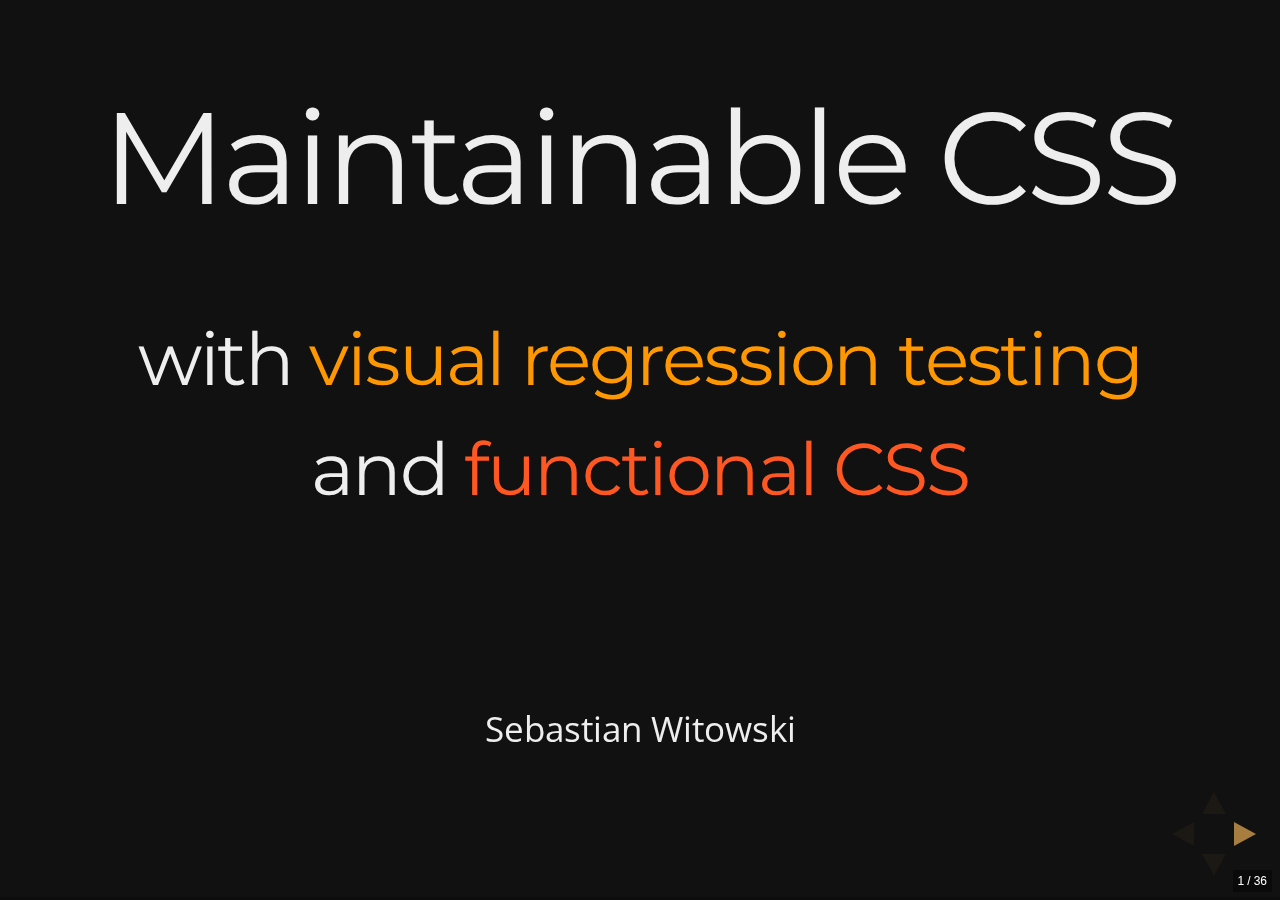
<file: index.html>
<!doctype html>
<html>
    <head>
        <meta charset="utf-8">
        <meta name="viewport" content="width=device-width, initial-scale=1.0, maximum-scale=1.0, user-scalable=no">

        <title>Functional CSS</title>
        <meta name="description" content="Presentation about functional CSS">
        <meta name="author" content="Sebastian Witowski">


        <link rel="stylesheet" href="css/reveal.css">
        <!-- Reveal.js theme -->
        <link rel="stylesheet" href="css/theme/night.css">
        <!-- Add font awesome for icons -->
        <link rel="stylesheet" href="css/font-awesome.min.css">
        <!-- Custom CSS rules -->
        <link rel="stylesheet" href="css/custom.css">

        <!-- Theme used for syntax highlighting of code -->
        <link rel="stylesheet" href="lib/css/zenburn.css">

        <!-- Printing and PDF exports -->
        <script>
            var link = document.createElement( 'link' );
            link.rel = 'stylesheet';
            link.type = 'text/css';
            link.href = window.location.search.match( /print-pdf/gi ) ? 'css/print/pdf.css' : 'css/print/paper.css';
            document.getElementsByTagName( 'head' )[0].appendChild( link );
        </script>
    </head>
    <body>
        <div class="reveal">
            <div class="slides">
                <section>
                    <h1>Maintainable CSS</h1>
                    <br>
                    <h2 class="lh-150">with <span class="orange">visual regression testing</span><br>
                        and <span class="deep-orange">functional CSS</span></h2>
                    <br>
                    <br>
                    <br>
                    <p>Sebastian Witowski</p>
                </section>
                <section>
                    <section>
                        <h2>Problems of CSS</h2>
                        <br>
                        <br>
                        <ul class="f2">
                            <li class="pb2 tc fragment">
                                <span class="red b">Cascading</span> <span class="green">Style Sheets</span>
                            </li>
                            <li class="pb2 tc fragment">Hard to maintain large files<br>(fighting specificity with <span class="red">IDs</span> and <span class="red">!important</span>)</li>
                            <li class="tc fragment">Duplicated and unused code</li>
                        </ul>
                    </section>
                    <section>
                        <h2>Duplicated CSS</h2>
                        <br>
                        <br>
                        <pre><code class="html" data-trim>
<div class="menu">...</div>
...
<div class="navigation">...</div>
                        </code></pre>
                        <br>
                        <pre><code class="css" data-trim data-noescape>
.header2 {
    font-size: 24px;
}

...

h2 {
    font-size: 24px;
}
                        </code></pre>
                    </section>
                    <section>
                        <h2>Unused CSS</h2>
                        <br>
                        <br>
                        <pre><code class="css" data-trim data-noescape>
.menu {
    font-size: 16px;
}

...

# Chained selectors and cascading
.menu ul li.active {
    font-size: 2em;
}
                        </code></pre>
                    </section>
                </section>
                <section>
                    <h3>CSS is hard to refactor</h3>
                    <br>
                    <img src="./img/refactoring-css.gif" alt="Refactoring CSS doesn't always work well">
                </section>
                <section>
                    <h2>How can we solve this problem?</h2>
                </section>
                <section>
                    <section>
                        <h2>We can write tests for CSS<h2>
                        <img class="fragment" src="./img/css-tests.jpg" alt="Tests for CSS?">
                    </section>
                    <section>
                        <h2>Find 5 differences...<h2>
                        <img src="./img/5-differences.jpg" alt="Find 5 differences game">
                    </section>
                    <section>
                        <h2>...100 times<h2>
                        <img class="png" src="./img/5-differences-multiple.png" alt="Find 5 differences game">
                    </section>
                    <section>
                        <h2>Visual regression test</h2>
                        <br>
                        <img class='fragment' src="./img/visual-regression.png">
                    </section>
                    <section>
                        <h3>
                            <a href="https://github.com/Huddle/PhantomCSS">PhantomCSS <i class="fa fa-external-link fs-08" aria-hidden="true"></i>
                            </a>
                        </h3>
                        <img src="./img/phantom-css.png">
                    </section>
                    <section>
                        <h3>
                            <a href="https://github.com/wearefriday/spectre">spectre <i class="fa fa-external-link fs-08" aria-hidden="true"></i>
                            </a>
                        </h3>
                        <img src="./img/spectre.png">
                    </section>
                    <section>
                        <h3>
                            <a href="https://percy.io/">percy.io <i class="fa fa-external-link fs-08" aria-hidden="true"></i>
                            </a>
                        </h3>
                        <img src="./img/percy.png">
                    </section>
                    <section>
                    <h2>Other tools</h2>
                    <br>
                    <br>
                        <ul class="f2">
                            <li class="pb1">
                                <a href="https://needle.readthedocs.io">Needle (for Python) <i class="fa fa-external-link fs-08" aria-hidden="true"></i></a>
                            </li>
                            <li>
                                <a href="https://github.com/bslatkin/dpxdt">dpxdt (for Python) <i class="fa fa-external-link fs-08" aria-hidden="true"></i></a>
                            </li>
                        </ul>
                    </section>
                </section>
                <section>
                    <h3>Challenges of visual regression testing:</h3>
                    <br>
                    <br>
                    <ul class='tc f2'>
                        <li class="pb2"><span class="red b">Dynamic content</span><br>(changing number or random blog post)<br><br></li>
                        <li><span class="red b">Sharing tests with your team</span><br>(different OS, different graphic card, different configuration)</li>
                    </ul>
                </section>
                <section>
                    <section>
                        <h2>Writing maintainable CSS</h2>
                        <br>
                        <br>
                        <ul class="f2 tc">
                            <li class="pb2 b">OOCSS</li>
                            <li class="pb2 b">BEM</li>
                            <li class="pb2 b">SMACSS</li>
                        </ul>
                    </section>
                    <section>
                        <h2>Object Oriented CSS</h2>
                        <br>
                        <h3>1. Separate style from structure</h3>
                        <pre><code class="css" data-trim data-noescape>
.button {
    width: ...;
    height: ...;
    overflow: ...;
}

...

.alert {
    border: ...;
    background: ...;
    color: ...;
}
                        </code></pre>
                    </section>
                    <section>
                        <h2>Object Oriented CSS</h2>
                        <br>
                        <h3>2. Separate content from container</h3>
                        <pre><code class="css" data-trim data-noescape>
// BAD
.sidebar h3 {
    font-family: ...;
    font-size: ...;
}

// GOOD
.fancy-header {
    font-family: ...;
    font-size: ...;
}
                        </code></pre>
                    </section>
                    <section>
                        <h2>Block, Element, Modifier</h2>
                        <br>
                        <img src="./img/bem.jpg">
                    </section>
                    <section>
                        <h2>Scalable and Modular Architecture for CSS (SMACSS)</h2>
                        <br>
                        <ul class="tc f2">
                            <li>Base</li>
                            <li>Layout</li>
                            <li>Module</li>
                            <li>State</li>
                            <li>Theme</li>
                        </ul>
                    </section>
                </section>
                <section>
                    <h2>Functional CSS</h2>
                </section>
                <section>
                    <section>
                        <img src="./img/functional-cat.png">
                        <br>
                        <pre class="fragment"><code class="html" data-trim>
<article class="br2 ba dark-gray b--black-10 mv4 w-100 w-50-m w-25-l mw5 center">
  <img src="http://placekitten.com/g/600/300" class="db w-100 br2 br--top">
  <div class="pa2 ph3-ns pb3-ns">
    <div class="dt w-100 mt1">
      <div class="dtc">
        <h1 class="f5 f4-ns mv0">Cat</h1>
      </div>
      <div class="dtc tr">
        <h2 class="f5 mv0">$1,000</h2>
      </div>
    </div>
    <p class="f6 lh-copy measure mt2 mid-gray">...</p>
  </div>
</article>
                        </code></pre>
                    </section>
                    <section>
                        <pre style="height:620px"><code class="css" style='min-height:100%;' data-trim data-noescape>
.ba { border-style: solid; border-width: 1px; }
.b--black-10 { border-color: rgba(0, 0, 0, .1); }
.br2 { border-radius: .25rem; }
.br--top { border-bottom-left-radius: 0; border-bottom-right-radius: 0; }
.db { display: block; }
.dt { display: table; }
.dtc { display: table-cell; }
.lh-copy { line-height: 1.6; }
.mw5 { max-width: 16rem; }
.w-100 { width: 100%; }
.dark-gray { color: #333; }
.mid-gray { color: #555; }
.pa2 { padding: .5rem; }
.mt1 { margin-top: .25rem; }
.mt2 { margin-top: .5rem; }
.mv0 { margin-top: 0; margin-bottom: 0; }
.mv4 { margin-top: 2rem; margin-bottom: 2rem; }
.tr { text-align: right; }
.f5 { font-size: 1rem; }
.f6 { font-size: .875rem; }
.measure { max-width: 30em; }
.center { margin-right: auto; margin-left: auto; }

@media screen and (min-width: 30em) {
  .pb3-ns { padding-bottom: 1rem; }
  .ph3-ns { padding-left: 1rem; padding-right: 1rem; }
  .f4-ns { font-size: 1.25rem; } }
@media screen and (min-width: 30em) and (max-width: 60em) {
  .w-50-m { width: 50%; } }
@media screen and (min-width: 60em) {
  .w-25-l { width: 25%; } }
                        </code></pre>
                    </section>
                    <section>
                        <img src="./img/functional-cat.png">
                        <br>
                        <pre><code class="html" data-trim>
<p class="f6">...</p>
                        </code></pre>
                        <p class="f1">&#8595;</p>
                        <pre><code class="html" data-trim>
<p class="f5">...</p>
                        </code></pre>
                    </section>
                </section>
                <section>
                    <h2>Functional CSS is:</h2>
                    <br>
                    <br>
                    <ul class="tc f2">
                        <li class="pb2 fragment">Pure (no side effects)</li>
                        <li class="pb2 fragment">Composable</li>
                        <li class="pb2 fragment">Immutable</li>
                        <li class="fragment">Transparent (rem vs em)</li>
                    </ul>
                </section>
                <section>
                    <h2>Frameworks</h2>
                    <br>
                    <br>
                    <ul class="tc f2">
                        <li class="pb2"><a href="http://tachyons.io/">Tachyons <i class="fa fa-external-link fs-08" aria-hidden="true"></i>
                            </a></li>
                        <li><a href="http://basscss.com/">Basscss <i class="fa fa-external-link fs-08" aria-hidden="true"></i>
                            </a></li>
                    </ul>
                </section>
                <section>
                    <section>
                        <h2>The good parts</h2>
                        <br>
                        <ul class="tc f2">
                            <li class="pb2 fragment">Modifying existing styling is easier</li>
                            <li class="pb2 fragment">No more wrestling with the specificity</li>
                            <li class="pb2 fragment">Very easy to add themes</li>
                            <li class="pb2 fragment">Coding is faster</li>
                            <li class="pb2 fragment">Encourages HTML components<br>(<a href="http://tachyons.io/components/">Tachyons components <i class="fa fa-external-link fs-08" aria-hidden="true"></i></a>)</li>
                            <li class="pb2 fragment">Encourages design consistency</li>
                            <li class="pb2 fragment">Cache-friendly</li>
                            <li class="pb2 fragment">Faster websites</li>
                        </ul>
                    </section>
                    <section>
                        <h2>The bad parts</h2>
                        <br>
                        <br>
                        <ul class="tc f2">
                            <li>"It's just replacing duplicated CSS rules with duplicated CSS classes!"</li>
                        </ul>
                    </section>
                    <section>
                        <pre style="height:600px"><code class="css" style='min-height:100%;' data-trim data-noescape>
.table-list-triage {
    display: none;
}
.triage-mode .table-list-non-triage, .triage-mode .table-list-filters {
    display: none;
}
.boxed-group-list>li.approved .btn-sm, .boxed-group-list>li.rejected .btn-sm {
    display: none;
}
.repo-list .participation-graph.disabled {
    display: none;
}
.payment-methods .selected-payment-method {
    display: none;
}
.payment-methods.paypal-logged-in .paypal-sign-in {
    display: none;
}
.payment-methods.has-paypal-account .paypal-sign-in {
    display: none;
}
.currency-container .local-currency, .currency-container .local-currency-block {
    display: none;
}
.currency-container.open .default-currency {
    display: none;
}
.plan-chooser-repo-menu .price-label {
    display: none;
}
                        </code></pre>
                    </section>
                    <section>
                        <pre><code class="html" data-trim>
<p class="dn ...">...</p>
<div class="dn ...">...</div>
<li class="dn ...">...</li>
<div class="dn ...">...</div>
<span class="dn ...">...</span>
<article class="dn ...">...</article>
                        </code></pre>
                    </section>
                    <section>
                        <h3>The bad parts</h3>
                        <br>
                        <br>
                        <ul class="tc f2">
                            <li class="pb3">"It's just replacing duplicated CSS rules with duplicated CSS classes!"</li>
                            <li class="pb3">Updating existing components can be a pain</li>
                            <li>Won't work with non-functional frameworks</li>
                        </ul>
                    </section>
                </section>
                <section>
                    <section>
                        <h3>No more writing CSS?</h3>
                        <br>
                        <br>
                        <pre class="fragment"><code class="css" data-trim data-noescape>
.pixel-perfect-button {
    font-size: 18px;
    margin: 47px;
    padding-top: 153px;
}
                        </code></pre>
                    </section>
                    <section>
                        <h3>It's ok to write CSS</h3>
                        <br>
                        <br>
                        <pre><code class="css" data-trim data-noescape>
.modal {
    position: fixed;
    top: 50%;
    left: 50%;
    -webkit-transform: translate(-50%,-50%);
    -ms-transform: translate(-50%,-50%);
    transform: translate(-50%,-50%);
    *width: 600px;
    *margin-left: -300px;
    *top: 50px;
}
                        </code></pre>
                    </section>
                </section>
                <section>
                    <section>
                        <h2>Functional CSS is not a silver bullet</h2>
                    </section>
                    <section>
                        <h2>CSS bloat vs HTML bloat</h2>
                        <br>
                        <br>
                        <pre><code class="html" data-trim>
<div class="sidebar">...</div>
                        </code></pre>
                        <p class="fs2 b">+</p>
                        <pre><code class="css" data-trim data-noescape>
sidebar {
    float: left;
    margin-right: 10px;
    width: 25%;
}
                        </code></pre>

                        <p class="fs2 b">vs.</p>
                        <pre><code class="html" data-trim>
<div class="float-left margin-right-1 width-25">...</div>
                        </code></pre>
                    as</section>
                </section>
                <section>
                    <h1>Thank you</h1>
                    <br>
                    <br>
                    <br>
                    <br>
                    <h3>Questions?</h3>
                </section>
            </div>
        </div>

        <script src="lib/js/head.min.js"></script>
        <script src="js/reveal.js"></script>

        <script>
            // More info https://github.com/hakimel/reveal.js#configuration
            Reveal.initialize({
                history: true,
                // Display the page number of the current slide
                slideNumber: 'c/t',
                // Transition style
                transition: 'fade', // none/fade/slide/convex/concave/zoom

                // More info https://github.com/hakimel/reveal.js#dependencies
                dependencies: [
                    { src: 'plugin/markdown/marked.js' },
                    { src: 'plugin/markdown/markdown.js' },
                    { src: 'plugin/notes/notes.js', async: true },
                    { src: 'plugin/highlight/highlight.js', async: true, callback: function() { hljs.initHighlightingOnLoad(); } }
                ]
            });
        </script>
    </body>
</html>
</file>
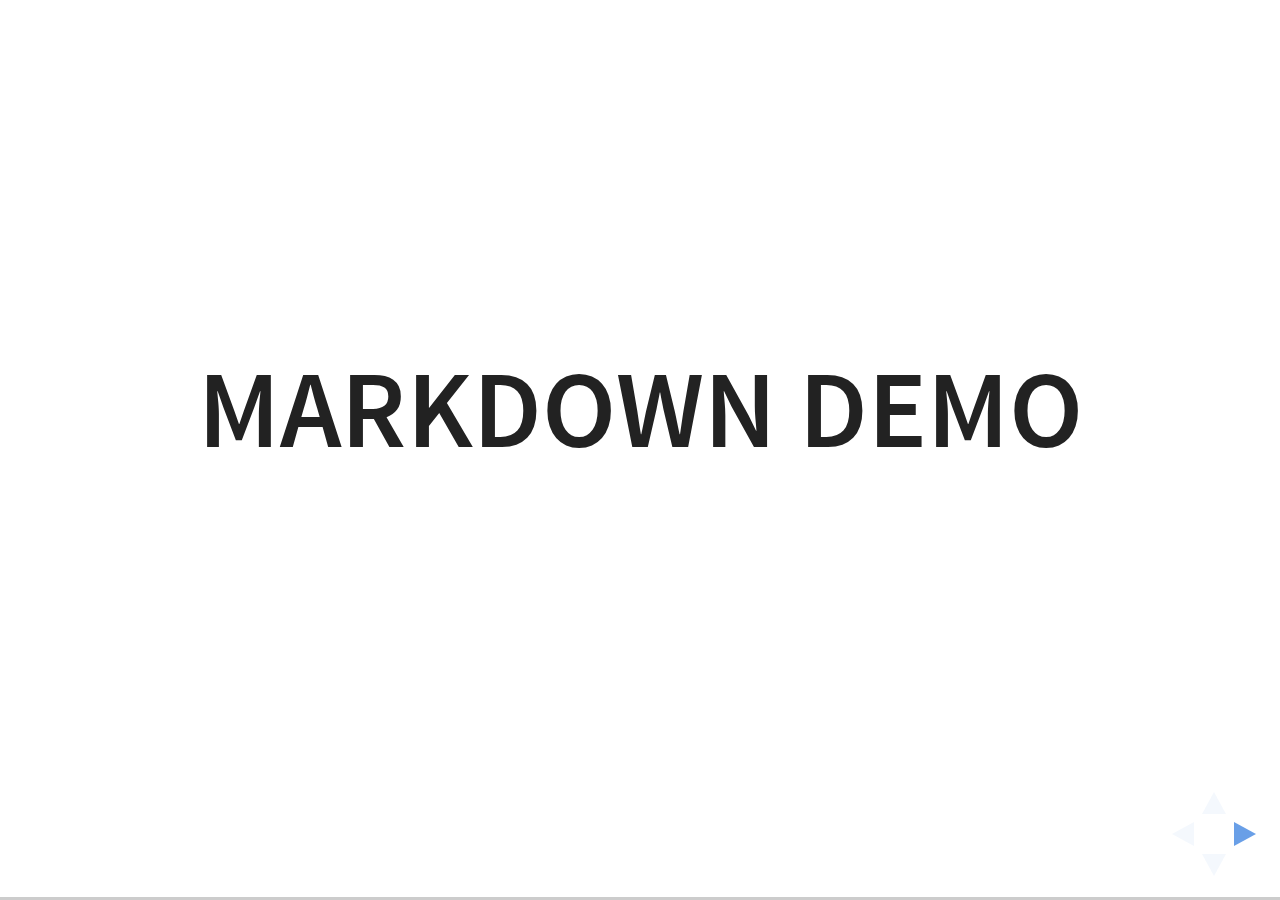
<file: plugin/markdown/example.html>
<!doctype html>
<html lang="en">

	<head>
		<meta charset="utf-8">

		<title>reveal.js - Markdown Demo</title>

		<link rel="stylesheet" href="../../css/reveal.css">
		<link rel="stylesheet" href="../../css/theme/white.css" id="theme">

        <link rel="stylesheet" href="../../lib/css/zenburn.css">
	</head>

	<body>

		<div class="reveal">

			<div class="slides">

                <!-- Use external markdown resource, separate slides by three newlines; vertical slides by two newlines -->
                <section data-markdown="example.md" data-separator="^\n\n\n" data-separator-vertical="^\n\n"></section>

                <!-- Slides are separated by three dashes (quick 'n dirty regular expression) -->
                <section data-markdown data-separator="---">
                    <script type="text/template">
                        ## Demo 1
                        Slide 1
                        ---
                        ## Demo 1
                        Slide 2
                        ---
                        ## Demo 1
                        Slide 3
                    </script>
                </section>

                <!-- Slides are separated by newline + three dashes + newline, vertical slides identical but two dashes -->
                <section data-markdown data-separator="^\n---\n$" data-separator-vertical="^\n--\n$">
                    <script type="text/template">
                        ## Demo 2
                        Slide 1.1

                        --

                        ## Demo 2
                        Slide 1.2

                        ---

                        ## Demo 2
                        Slide 2
                    </script>
                </section>

                <!-- No "extra" slides, since there are no separators defined (so they'll become horizontal rulers) -->
                <section data-markdown>
                    <script type="text/template">
                        A

                        ---

                        B

                        ---

                        C
                    </script>
                </section>

                <!-- Slide attributes -->
                <section data-markdown>
                    <script type="text/template">
                        <!-- .slide: data-background="#000000" -->
                        ## Slide attributes
                    </script>
                </section>

                <!-- Element attributes -->
                <section data-markdown>
                    <script type="text/template">
                        ## Element attributes
                        - Item 1 <!-- .element: class="fragment" data-fragment-index="2" -->
                        - Item 2 <!-- .element: class="fragment" data-fragment-index="1" -->
                    </script>
                </section>

                <!-- Code -->
                <section data-markdown>
                    <script type="text/template">
                        ```php
                        public function foo()
                        {
                            $foo = array(
                                'bar' => 'bar'
                            )
                        }
                        ```
                    </script>
                </section>

            </div>
		</div>

		<script src="../../lib/js/head.min.js"></script>
		<script src="../../js/reveal.js"></script>

		<script>

			Reveal.initialize({
				controls: true,
				progress: true,
				history: true,
				center: true,

				// Optional libraries used to extend on reveal.js
				dependencies: [
					{ src: '../../lib/js/classList.js', condition: function() { return !document.body.classList; } },
					{ src: 'marked.js', condition: function() { return !!document.querySelector( '[data-markdown]' ); } },
                    { src: 'markdown.js', condition: function() { return !!document.querySelector( '[data-markdown]' ); } },
                    { src: '../highlight/highlight.js', async: true, callback: function() { hljs.initHighlightingOnLoad(); } },
					{ src: '../notes/notes.js' }
				]
			});

		</script>

	</body>
</html>
</file>
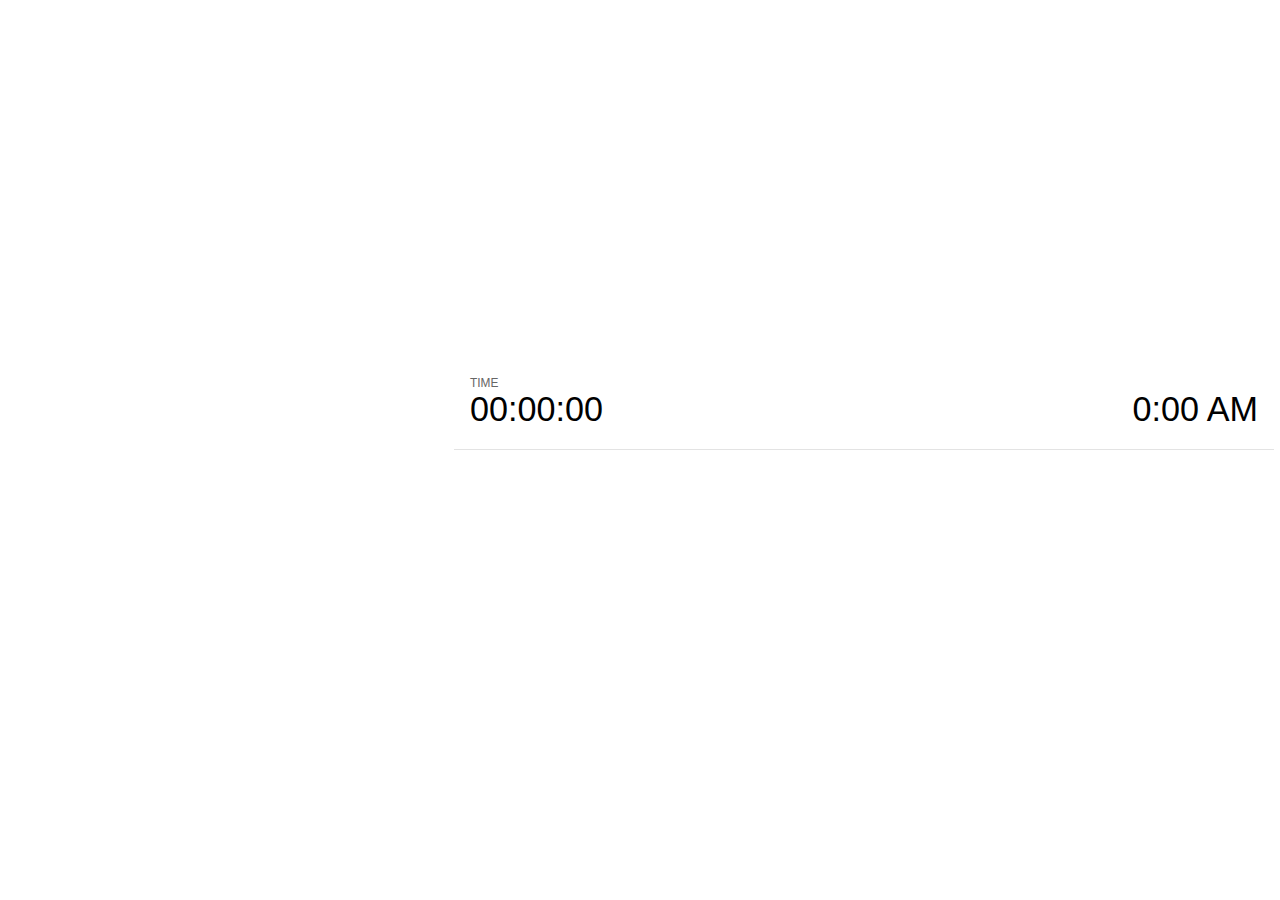
<file: plugin/notes/notes.html>
<!doctype html>
<html lang="en">
	<head>
		<meta charset="utf-8">

		<title>reveal.js - Slide Notes</title>

		<style>
			body {
				font-family: Helvetica;
			}

			#current-slide,
			#upcoming-slide,
			#speaker-controls {
				padding: 6px;
				box-sizing: border-box;
				-moz-box-sizing: border-box;
			}

			#current-slide iframe,
			#upcoming-slide iframe {
				width: 100%;
				height: 100%;
				border: 1px solid #ddd;
			}

			#current-slide .label,
			#upcoming-slide .label {
				position: absolute;
				top: 10px;
				left: 10px;
				font-weight: bold;
				font-size: 14px;
				z-index: 2;
				color: rgba( 255, 255, 255, 0.9 );
			}

			#current-slide {
				position: absolute;
				width: 35%;
				height: 100%;
				top: 0;
				left: 0;
				padding-right: 0;
			}

			#upcoming-slide {
				position: absolute;
				width: 65%;
				height: 40%;
				right: 0;
				top: 0;
			}

			#speaker-controls {
				position: absolute;
				top: 40%;
				right: 0;
				width: 65%;
				height: 60%;
				overflow: auto;

				font-size: 18px;
			}

				.speaker-controls-time.hidden,
				.speaker-controls-notes.hidden {
					display: none;
				}

				.speaker-controls-time .label,
				.speaker-controls-notes .label {
					text-transform: uppercase;
					font-weight: normal;
					font-size: 0.66em;
					color: #666;
					margin: 0;
				}

				.speaker-controls-time {
					border-bottom: 1px solid rgba( 200, 200, 200, 0.5 );
					margin-bottom: 10px;
					padding: 10px 16px;
					padding-bottom: 20px;
					cursor: pointer;
				}

				.speaker-controls-time .reset-button {
					opacity: 0;
					float: right;
					color: #666;
					text-decoration: none;
				}
				.speaker-controls-time:hover .reset-button {
					opacity: 1;
				}

				.speaker-controls-time .timer,
				.speaker-controls-time .clock {
					width: 50%;
					font-size: 1.9em;
				}

				.speaker-controls-time .timer {
					float: left;
				}

				.speaker-controls-time .clock {
					float: right;
					text-align: right;
				}

				.speaker-controls-time span.mute {
					color: #bbb;
				}

				.speaker-controls-notes {
					padding: 10px 16px;
				}

				.speaker-controls-notes .value {
					margin-top: 5px;
					line-height: 1.4;
					font-size: 1.2em;
				}

			.clear {
				clear: both;
			}

			@media screen and (max-width: 1080px) {
				#speaker-controls {
					font-size: 16px;
				}
			}

			@media screen and (max-width: 900px) {
				#speaker-controls {
					font-size: 14px;
				}
			}

			@media screen and (max-width: 800px) {
				#speaker-controls {
					font-size: 12px;
				}
			}

		</style>
	</head>

	<body>

		<div id="current-slide"></div>
		<div id="upcoming-slide"><span class="label">UPCOMING:</span></div>
		<div id="speaker-controls">
			<div class="speaker-controls-time">
				<h4 class="label">Time <span class="reset-button">Click to Reset</span></h4>
				<div class="clock">
					<span class="clock-value">0:00 AM</span>
				</div>
				<div class="timer">
					<span class="hours-value">00</span><span class="minutes-value">:00</span><span class="seconds-value">:00</span>
				</div>
				<div class="clear"></div>
			</div>

			<div class="speaker-controls-notes hidden">
				<h4 class="label">Notes</h4>
				<div class="value"></div>
			</div>
		</div>

		<script src="../../plugin/markdown/marked.js"></script>
		<script>

			(function() {

				var notes,
					notesValue,
					currentState,
					currentSlide,
					upcomingSlide,
					connected = false;

				window.addEventListener( 'message', function( event ) {

					var data = JSON.parse( event.data );

					// The overview mode is only useful to the reveal.js instance
					// where navigation occurs so we don't sync it
					if( data.state ) delete data.state.overview;

					// Messages sent by the notes plugin inside of the main window
					if( data && data.namespace === 'reveal-notes' ) {
						if( data.type === 'connect' ) {
							handleConnectMessage( data );
						}
						else if( data.type === 'state' ) {
							handleStateMessage( data );
						}
					}
					// Messages sent by the reveal.js inside of the current slide preview
					else if( data && data.namespace === 'reveal' ) {
						if( /ready/.test( data.eventName ) ) {
							// Send a message back to notify that the handshake is complete
							window.opener.postMessage( JSON.stringify({ namespace: 'reveal-notes', type: 'connected'} ), '*' );
						}
						else if( /slidechanged|fragmentshown|fragmenthidden|paused|resumed/.test( data.eventName ) && currentState !== JSON.stringify( data.state ) ) {

							window.opener.postMessage( JSON.stringify({ method: 'setState', args: [ data.state ]} ), '*' );

						}
					}

				} );

				/**
				 * Called when the main window is trying to establish a
				 * connection.
				 */
				function handleConnectMessage( data ) {

					if( connected === false ) {
						connected = true;

						setupIframes( data );
						setupKeyboard();
						setupNotes();
						setupTimer();
					}

				}

				/**
				 * Called when the main window sends an updated state.
				 */
				function handleStateMessage( data ) {

					// Store the most recently set state to avoid circular loops
					// applying the same state
					currentState = JSON.stringify( data.state );

					// No need for updating the notes in case of fragment changes
					if ( data.notes ) {
						notes.classList.remove( 'hidden' );
						notesValue.style.whiteSpace = data.whitespace;
						if( data.markdown ) {
							notesValue.innerHTML = marked( data.notes );
						}
						else {
							notesValue.innerHTML = data.notes;
						}
					}
					else {
						notes.classList.add( 'hidden' );
					}

					// Update the note slides
					currentSlide.contentWindow.postMessage( JSON.stringify({ method: 'setState', args: [ data.state ] }), '*' );
					upcomingSlide.contentWindow.postMessage( JSON.stringify({ method: 'setState', args: [ data.state ] }), '*' );
					upcomingSlide.contentWindow.postMessage( JSON.stringify({ method: 'next' }), '*' );

				}

				// Limit to max one state update per X ms
				handleStateMessage = debounce( handleStateMessage, 200 );

				/**
				 * Forward keyboard events to the current slide window.
				 * This enables keyboard events to work even if focus
				 * isn't set on the current slide iframe.
				 */
				function setupKeyboard() {

					document.addEventListener( 'keydown', function( event ) {
						currentSlide.contentWindow.postMessage( JSON.stringify({ method: 'triggerKey', args: [ event.keyCode ] }), '*' );
					} );

				}

				/**
				 * Creates the preview iframes.
				 */
				function setupIframes( data ) {

					var params = [
						'receiver',
						'progress=false',
						'history=false',
						'transition=none',
						'autoSlide=0',
						'backgroundTransition=none'
					].join( '&' );

					var urlSeparator = /\?/.test(data.url) ? '&' : '?';
					var hash = '#/' + data.state.indexh + '/' + data.state.indexv;
					var currentURL = data.url + urlSeparator + params + '&postMessageEvents=true' + hash;
					var upcomingURL = data.url + urlSeparator + params + '&controls=false' + hash;

					currentSlide = document.createElement( 'iframe' );
					currentSlide.setAttribute( 'width', 1280 );
					currentSlide.setAttribute( 'height', 1024 );
					currentSlide.setAttribute( 'src', currentURL );
					document.querySelector( '#current-slide' ).appendChild( currentSlide );

					upcomingSlide = document.createElement( 'iframe' );
					upcomingSlide.setAttribute( 'width', 640 );
					upcomingSlide.setAttribute( 'height', 512 );
					upcomingSlide.setAttribute( 'src', upcomingURL );
					document.querySelector( '#upcoming-slide' ).appendChild( upcomingSlide );

				}

				/**
				 * Setup the notes UI.
				 */
				function setupNotes() {

					notes = document.querySelector( '.speaker-controls-notes' );
					notesValue = document.querySelector( '.speaker-controls-notes .value' );

				}

				/**
				 * Create the timer and clock and start updating them
				 * at an interval.
				 */
				function setupTimer() {

					var start = new Date(),
						timeEl = document.querySelector( '.speaker-controls-time' ),
						clockEl = timeEl.querySelector( '.clock-value' ),
						hoursEl = timeEl.querySelector( '.hours-value' ),
						minutesEl = timeEl.querySelector( '.minutes-value' ),
						secondsEl = timeEl.querySelector( '.seconds-value' );

					function _updateTimer() {

						var diff, hours, minutes, seconds,
							now = new Date();

						diff = now.getTime() - start.getTime();
						hours = Math.floor( diff / ( 1000 * 60 * 60 ) );
						minutes = Math.floor( ( diff / ( 1000 * 60 ) ) % 60 );
						seconds = Math.floor( ( diff / 1000 ) % 60 );

						clockEl.innerHTML = now.toLocaleTimeString( 'en-US', { hour12: true, hour: '2-digit', minute:'2-digit' } );
						hoursEl.innerHTML = zeroPadInteger( hours );
						hoursEl.className = hours > 0 ? '' : 'mute';
						minutesEl.innerHTML = ':' + zeroPadInteger( minutes );
						minutesEl.className = minutes > 0 ? '' : 'mute';
						secondsEl.innerHTML = ':' + zeroPadInteger( seconds );

					}

					// Update once directly
					_updateTimer();

					// Then update every second
					setInterval( _updateTimer, 1000 );

					timeEl.addEventListener( 'click', function() {
						start = new Date();
						_updateTimer();
						return false;
					} );

				}

				function zeroPadInteger( num ) {

					var str = '00' + parseInt( num );
					return str.substring( str.length - 2 );

				}

				/**
				 * Limits the frequency at which a function can be called.
				 */
				function debounce( fn, ms ) {

					var lastTime = 0,
						timeout;

					return function() {

						var args = arguments;
						var context = this;

						clearTimeout( timeout );

						var timeSinceLastCall = Date.now() - lastTime;
						if( timeSinceLastCall > ms ) {
							fn.apply( context, args );
							lastTime = Date.now();
						}
						else {
							timeout = setTimeout( function() {
								fn.apply( context, args );
								lastTime = Date.now();
							}, ms - timeSinceLastCall );
						}

					}

				}

			})();

		</script>
	</body>
</html>
</file>
<file: css/theme/night.css>
/**
 * Black theme for reveal.js.
 *
 * Copyright (C) 2011-2012 Hakim El Hattab, http://hakim.se
 */
@import url(https://fonts.googleapis.com/css?family=Montserrat:700);
@import url(https://fonts.googleapis.com/css?family=Open+Sans:400,700,400italic,700italic);
/*********************************************
 * GLOBAL STYLES
 *********************************************/
body {
  background: #111;
  background-color: #111; }

.reveal {
  font-family: "Open Sans", sans-serif;
  font-size: 30px;
  font-weight: normal;
  color: #eee; }

::selection {
  color: #fff;
  background: #e7ad52;
  text-shadow: none; }

.reveal .slides > section,
.reveal .slides > section > section {
  line-height: 1.3;
  font-weight: inherit; }

/*********************************************
 * HEADERS
 *********************************************/
.reveal h1,
.reveal h2,
.reveal h3,
.reveal h4,
.reveal h5,
.reveal h6 {
  margin: 0 0 20px 0;
  color: #eee;
  font-family: "Montserrat", Impact, sans-serif;
  font-weight: normal;
  line-height: 1.2;
  letter-spacing: -0.03em;
  text-transform: none;
  text-shadow: none;
  word-wrap: break-word; }

.reveal h1 {
  font-size: 3.75em; }

.reveal h2 {
  font-size: 2.11em; }

.reveal h3 {
  font-size: 1.55em; }

.reveal h4 {
  font-size: 1em; }

.reveal h1 {
  text-shadow: none; }

/*********************************************
 * OTHER
 *********************************************/
.reveal p {
  margin: 20px 0;
  line-height: 1.3; }

/* Ensure certain elements are never larger than the slide itself */
.reveal img,
.reveal video,
.reveal iframe {
  max-width: 95%;
  max-height: 95%; }

.reveal strong,
.reveal b {
  font-weight: bold; }

.reveal em {
  font-style: italic; }

.reveal ol,
.reveal dl,
.reveal ul {
  display: inline-block;
  text-align: left;
  margin: 0 0 0 1em; }

.reveal ol {
  list-style-type: decimal; }

.reveal ul {
  list-style-type: disc; }

.reveal ul ul {
  list-style-type: square; }

.reveal ul ul ul {
  list-style-type: circle; }

.reveal ul ul,
.reveal ul ol,
.reveal ol ol,
.reveal ol ul {
  display: block;
  margin-left: 40px; }

.reveal dt {
  font-weight: bold; }

.reveal dd {
  margin-left: 40px; }

.reveal q,
.reveal blockquote {
  quotes: none; }

.reveal blockquote {
  display: block;
  position: relative;
  width: 70%;
  margin: 20px auto;
  padding: 5px;
  font-style: italic;
  background: rgba(255, 255, 255, 0.05);
  box-shadow: 0px 0px 2px rgba(0, 0, 0, 0.2); }

.reveal blockquote p:first-child,
.reveal blockquote p:last-child {
  display: inline-block; }

.reveal q {
  font-style: italic; }

.reveal pre {
  display: block;
  position: relative;
  width: 90%;
  margin: 20px auto;
  text-align: left;
  font-size: 0.55em;
  font-family: monospace;
  line-height: 1.2em;
  word-wrap: break-word;
  box-shadow: 0px 0px 6px rgba(0, 0, 0, 0.3); }

.reveal code {
  font-family: monospace; }

.reveal pre code {
  display: block;
  padding: 5px;
  overflow: auto;
  max-height: 400px;
  word-wrap: normal; }

.reveal table {
  margin: auto;
  border-collapse: collapse;
  border-spacing: 0; }

.reveal table th {
  font-weight: bold; }

.reveal table th,
.reveal table td {
  text-align: left;
  padding: 0.2em 0.5em 0.2em 0.5em;
  border-bottom: 1px solid; }

.reveal table th[align="center"],
.reveal table td[align="center"] {
  text-align: center; }

.reveal table th[align="right"],
.reveal table td[align="right"] {
  text-align: right; }

.reveal table tbody tr:last-child th,
.reveal table tbody tr:last-child td {
  border-bottom: none; }

.reveal sup {
  vertical-align: super; }

.reveal sub {
  vertical-align: sub; }

.reveal small {
  display: inline-block;
  font-size: 0.6em;
  line-height: 1.2em;
  vertical-align: top; }

.reveal small * {
  vertical-align: top; }

/*********************************************
 * LINKS
 *********************************************/
.reveal a {
  color: #e7ad52;
  text-decoration: none;
  -webkit-transition: color .15s ease;
  -moz-transition: color .15s ease;
  transition: color .15s ease; }

.reveal a:hover {
  color: #f3d7ac;
  text-shadow: none;
  border: none; }

.reveal .roll span:after {
  color: #fff;
  background: #d08a1d; }

/*********************************************
 * IMAGES
 *********************************************/
.reveal section img {
  margin: 15px 0px;
  background: rgba(255, 255, 255, 0.12);
  border: 4px solid #eee;
  box-shadow: 0 0 10px rgba(0, 0, 0, 0.15); }

.reveal section img.plain {
  border: 0;
  box-shadow: none; }

.reveal a img {
  -webkit-transition: all .15s linear;
  -moz-transition: all .15s linear;
  transition: all .15s linear; }

.reveal a:hover img {
  background: rgba(255, 255, 255, 0.2);
  border-color: #e7ad52;
  box-shadow: 0 0 20px rgba(0, 0, 0, 0.55); }

/*********************************************
 * NAVIGATION CONTROLS
 *********************************************/
.reveal .controls .navigate-left,
.reveal .controls .navigate-left.enabled {
  border-right-color: #e7ad52; }

.reveal .controls .navigate-right,
.reveal .controls .navigate-right.enabled {
  border-left-color: #e7ad52; }

.reveal .controls .navigate-up,
.reveal .controls .navigate-up.enabled {
  border-bottom-color: #e7ad52; }

.reveal .controls .navigate-down,
.reveal .controls .navigate-down.enabled {
  border-top-color: #e7ad52; }

.reveal .controls .navigate-left.enabled:hover {
  border-right-color: #f3d7ac; }

.reveal .controls .navigate-right.enabled:hover {
  border-left-color: #f3d7ac; }

.reveal .controls .navigate-up.enabled:hover {
  border-bottom-color: #f3d7ac; }

.reveal .controls .navigate-down.enabled:hover {
  border-top-color: #f3d7ac; }

/*********************************************
 * PROGRESS BAR
 *********************************************/
.reveal .progress {
  background: rgba(0, 0, 0, 0.2); }

.reveal .progress span {
  background: #e7ad52;
  -webkit-transition: width 800ms cubic-bezier(0.26, 0.86, 0.44, 0.985);
  -moz-transition: width 800ms cubic-bezier(0.26, 0.86, 0.44, 0.985);
  transition: width 800ms cubic-bezier(0.26, 0.86, 0.44, 0.985); }
</file>
<file: css/custom.css>
/*********************************************
 *                  GENERAL
 *********************************************/
/* Use CSS variables */
:root {
  --md-green: #8bc34a;
  --md-red: #f44336;
  --md-orange: #ff9800;
  --md-deep-orange: #ff5722;
}

/* Enable Font-Awesome for icons */
.reveal i.fa {
  font-family: 'FontAwesome';
  font-style: normal;
}

/* Colors options */
.reveal .red {
  color: var(--md-red);
}

.reveal .green {
  color: var(--md-green);
}

.reveal .orange {
  color: var(--md-orange);
}

.reveal .deep-orange {
  color: var(--md-deep-orange);
}

/* By default, disable bullets in the lists*/
.reveal ul {
  list-style: none;
  margin: 0;
}

.reveal ul.bullets {
  list-style: disc;
  margin: 0 0 0 1em;
}

/* Clean some borders and background for PNG images */
.reveal .png {
  border: none;
  background: none;
}
/* Some functional classes */
.reveal .b { font-weight:bold; }
.reveal .tc { text-align: center; }
.reveal .list { list-style-type:none; }
.reveal .fs-08 { font-size: 0.8em; }
.reveal .f1 { font-size: 3rem; }
.reveal .f2 { font-size: 2.25rem; }
.reveal .f3 { font-size: 1.5rem; }
.reveal .f4 { font-size: 1.25rem; }
.reveal .f5 { font-size: 1rem; }
.reveal .f6 { font-size: .875rem; }
.reveal .pb0 { padding-bottom: 5px; }
.reveal .pb1 { padding-bottom: 10px; }
.reveal .pb2 { padding-bottom: 15px; }
.reveal .pb3 { padding-bottom: 20px; }
.reveal .pb4 { padding-bottom: 25px; }
.reveal .lh-150 { line-height: 150%; }
</file>
<file: lib/css/zenburn.css>
/*

Zenburn style from voldmar.ru (c) Vladimir Epifanov <voldmar@voldmar.ru>
based on dark.css by Ivan Sagalaev

*/

.hljs {
  display: block;
  overflow-x: auto;
  padding: 0.5em;
  background: #3f3f3f;
  color: #dcdcdc;
}

.hljs-keyword,
.hljs-selector-tag,
.hljs-tag {
  color: #e3ceab;
}

.hljs-template-tag {
  color: #dcdcdc;
}

.hljs-number {
  color: #8cd0d3;
}

.hljs-variable,
.hljs-template-variable,
.hljs-attribute {
  color: #efdcbc;
}

.hljs-literal {
  color: #efefaf;
}

.hljs-subst {
  color: #8f8f8f;
}

.hljs-title,
.hljs-name,
.hljs-selector-id,
.hljs-selector-class,
.hljs-section,
.hljs-type {
  color: #efef8f;
}

.hljs-symbol,
.hljs-bullet,
.hljs-link {
  color: #dca3a3;
}

.hljs-deletion,
.hljs-string,
.hljs-built_in,
.hljs-builtin-name {
  color: #cc9393;
}

.hljs-addition,
.hljs-comment,
.hljs-quote,
.hljs-meta {
  color: #7f9f7f;
}


.hljs-emphasis {
  font-style: italic;
}

.hljs-strong {
  font-weight: bold;
}
</file>
<file: css/theme/white.css>
/**
 * White theme for reveal.js. This is the opposite of the 'black' theme.
 *
 * By Hakim El Hattab, http://hakim.se
 */
@import url(../../lib/font/source-sans-pro/source-sans-pro.css);
section.has-dark-background, section.has-dark-background h1, section.has-dark-background h2, section.has-dark-background h3, section.has-dark-background h4, section.has-dark-background h5, section.has-dark-background h6 {
  color: #fff; }

/*********************************************
 * GLOBAL STYLES
 *********************************************/
body {
  background: #fff;
  background-color: #fff; }

.reveal {
  font-family: "Source Sans Pro", Helvetica, sans-serif;
  font-size: 38px;
  font-weight: normal;
  color: #222; }

::selection {
  color: #fff;
  background: #98bdef;
  text-shadow: none; }

.reveal .slides > section,
.reveal .slides > section > section {
  line-height: 1.3;
  font-weight: inherit; }

/*********************************************
 * HEADERS
 *********************************************/
.reveal h1,
.reveal h2,
.reveal h3,
.reveal h4,
.reveal h5,
.reveal h6 {
  margin: 0 0 20px 0;
  color: #222;
  font-family: "Source Sans Pro", Helvetica, sans-serif;
  font-weight: 600;
  line-height: 1.2;
  letter-spacing: normal;
  text-transform: uppercase;
  text-shadow: none;
  word-wrap: break-word; }

.reveal h1 {
  font-size: 2.5em; }

.reveal h2 {
  font-size: 1.6em; }

.reveal h3 {
  font-size: 1.3em; }

.reveal h4 {
  font-size: 1em; }

.reveal h1 {
  text-shadow: none; }

/*********************************************
 * OTHER
 *********************************************/
.reveal p {
  margin: 20px 0;
  line-height: 1.3; }

/* Ensure certain elements are never larger than the slide itself */
.reveal img,
.reveal video,
.reveal iframe {
  max-width: 95%;
  max-height: 95%; }

.reveal strong,
.reveal b {
  font-weight: bold; }

.reveal em {
  font-style: italic; }

.reveal ol,
.reveal dl,
.reveal ul {
  display: inline-block;
  text-align: left;
  margin: 0 0 0 1em; }

.reveal ol {
  list-style-type: decimal; }

.reveal ul {
  list-style-type: disc; }

.reveal ul ul {
  list-style-type: square; }

.reveal ul ul ul {
  list-style-type: circle; }

.reveal ul ul,
.reveal ul ol,
.reveal ol ol,
.reveal ol ul {
  display: block;
  margin-left: 40px; }

.reveal dt {
  font-weight: bold; }

.reveal dd {
  margin-left: 40px; }

.reveal q,
.reveal blockquote {
  quotes: none; }

.reveal blockquote {
  display: block;
  position: relative;
  width: 70%;
  margin: 20px auto;
  padding: 5px;
  font-style: italic;
  background: rgba(255, 255, 255, 0.05);
  box-shadow: 0px 0px 2px rgba(0, 0, 0, 0.2); }

.reveal blockquote p:first-child,
.reveal blockquote p:last-child {
  display: inline-block; }

.reveal q {
  font-style: italic; }

.reveal pre {
  display: block;
  position: relative;
  width: 90%;
  margin: 20px auto;
  text-align: left;
  font-size: 0.55em;
  font-family: monospace;
  line-height: 1.2em;
  word-wrap: break-word;
  box-shadow: 0px 0px 6px rgba(0, 0, 0, 0.3); }

.reveal code {
  font-family: monospace; }

.reveal pre code {
  display: block;
  padding: 5px;
  overflow: auto;
  max-height: 400px;
  word-wrap: normal; }

.reveal table {
  margin: auto;
  border-collapse: collapse;
  border-spacing: 0; }

.reveal table th {
  font-weight: bold; }

.reveal table th,
.reveal table td {
  text-align: left;
  padding: 0.2em 0.5em 0.2em 0.5em;
  border-bottom: 1px solid; }

.reveal table th[align="center"],
.reveal table td[align="center"] {
  text-align: center; }

.reveal table th[align="right"],
.reveal table td[align="right"] {
  text-align: right; }

.reveal table tbody tr:last-child th,
.reveal table tbody tr:last-child td {
  border-bottom: none; }

.reveal sup {
  vertical-align: super; }

.reveal sub {
  vertical-align: sub; }

.reveal small {
  display: inline-block;
  font-size: 0.6em;
  line-height: 1.2em;
  vertical-align: top; }

.reveal small * {
  vertical-align: top; }

/*********************************************
 * LINKS
 *********************************************/
.reveal a {
  color: #2a76dd;
  text-decoration: none;
  -webkit-transition: color .15s ease;
  -moz-transition: color .15s ease;
  transition: color .15s ease; }

.reveal a:hover {
  color: #6ca0e8;
  text-shadow: none;
  border: none; }

.reveal .roll span:after {
  color: #fff;
  background: #1a53a1; }

/*********************************************
 * IMAGES
 *********************************************/
.reveal section img {
  margin: 15px 0px;
  background: rgba(255, 255, 255, 0.12);
  border: 4px solid #222;
  box-shadow: 0 0 10px rgba(0, 0, 0, 0.15); }

.reveal section img.plain {
  border: 0;
  box-shadow: none; }

.reveal a img {
  -webkit-transition: all .15s linear;
  -moz-transition: all .15s linear;
  transition: all .15s linear; }

.reveal a:hover img {
  background: rgba(255, 255, 255, 0.2);
  border-color: #2a76dd;
  box-shadow: 0 0 20px rgba(0, 0, 0, 0.55); }

/*********************************************
 * NAVIGATION CONTROLS
 *********************************************/
.reveal .controls .navigate-left,
.reveal .controls .navigate-left.enabled {
  border-right-color: #2a76dd; }

.reveal .controls .navigate-right,
.reveal .controls .navigate-right.enabled {
  border-left-color: #2a76dd; }

.reveal .controls .navigate-up,
.reveal .controls .navigate-up.enabled {
  border-bottom-color: #2a76dd; }

.reveal .controls .navigate-down,
.reveal .controls .navigate-down.enabled {
  border-top-color: #2a76dd; }

.reveal .controls .navigate-left.enabled:hover {
  border-right-color: #6ca0e8; }

.reveal .controls .navigate-right.enabled:hover {
  border-left-color: #6ca0e8; }

.reveal .controls .navigate-up.enabled:hover {
  border-bottom-color: #6ca0e8; }

.reveal .controls .navigate-down.enabled:hover {
  border-top-color: #6ca0e8; }

/*********************************************
 * PROGRESS BAR
 *********************************************/
.reveal .progress {
  background: rgba(0, 0, 0, 0.2); }

.reveal .progress span {
  background: #2a76dd;
  -webkit-transition: width 800ms cubic-bezier(0.26, 0.86, 0.44, 0.985);
  -moz-transition: width 800ms cubic-bezier(0.26, 0.86, 0.44, 0.985);
  transition: width 800ms cubic-bezier(0.26, 0.86, 0.44, 0.985); }
</file>
